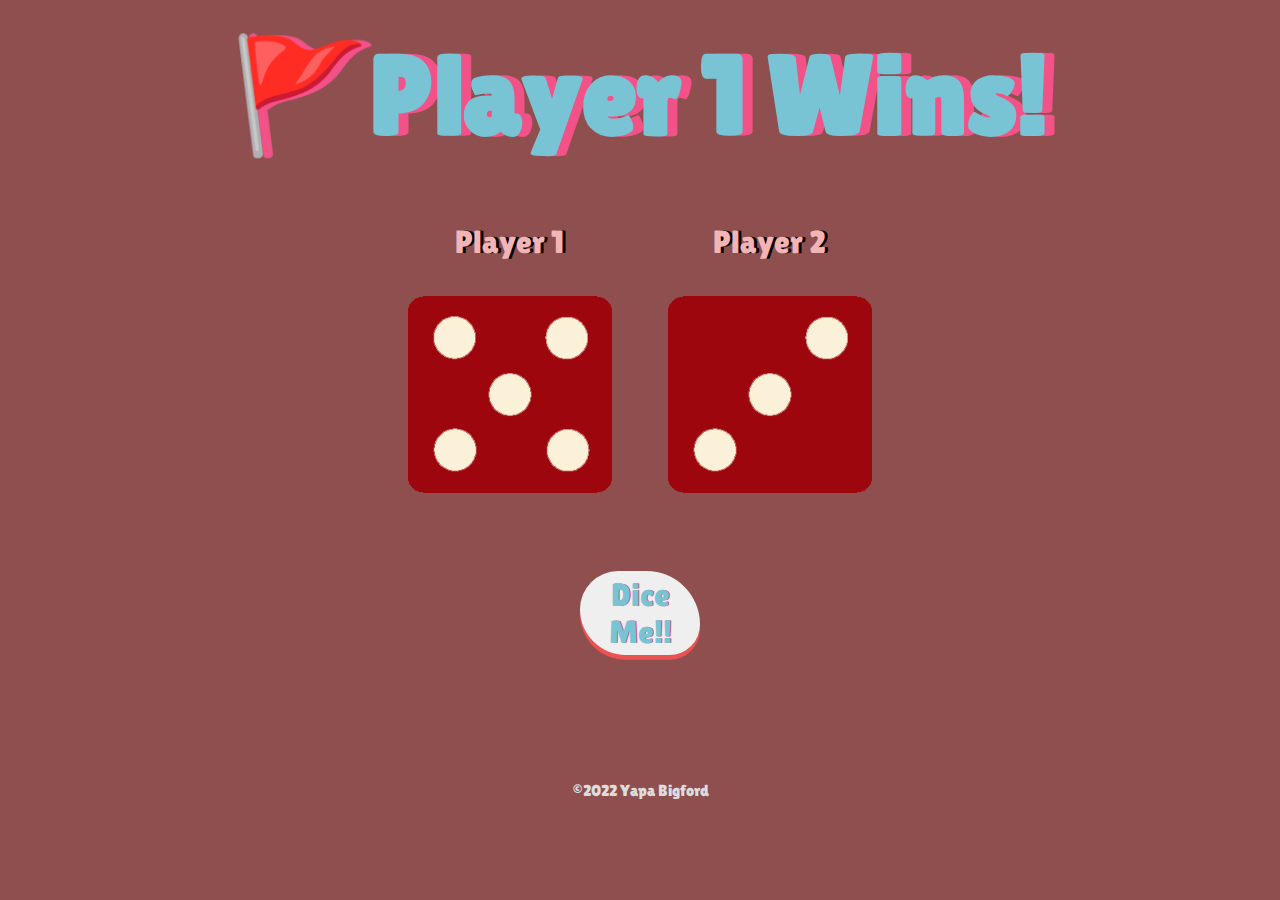
<file: index.html>
<html lang="en" dir="ltr">
  <head>
    <meta charset="utf-8">
    <title>Dice Game</title>
    <link rel="stylesheet" href="style.css">
    <link href="https://fonts.googleapis.com/css2?family=Lilita+One&display=swap" rel="stylesheet">
    <link rel="icon" href="favicon.jpg">

  </head>
  <body>

    <div class="container">
      <h1>Dice Me</h1>

      <div class="dice">
        <p>Player 1</p>
        <img class="img1" src="images/dice6.png">
      </div>

      <div class="dice">
        <p>Player 2</p>
        <img class="img2" src="images/dice6.png">
      </div>

    </div>

    <div class="button-container">
    
    
        <button class="btn">Dice Me!!</button>

    
    </div>

        <script src="dice.js"></script>
  </body>

  <footer>
    &copy;2022 Yapa Bigford
  </footer>
</html>
</file>
<file: style.css>
.container {
  width: 70%;
  margin: auto;
  text-align: center;
}

.dice {
  text-align: center;
  display: inline-block;
  
  

}

body {
  background-color: #8F4F4F;
}

h1 {
  margin: 30px;
  font-family: 'Lilita One', cursive;
  text-shadow: 10px 0 #F25287;
  font-size: 7rem;
  color: #78C4D4;
}

p {
  font-size: 2rem;
  color: #F2B4B4;
  font-family: 'Lilita One', cursive;
  text-shadow: 3px 0 #000;
}

img {
  width: 80%;
}


.button-container {
  display: flex;
  justify-content: center;
  margin-top: 70px;

}


button {

  width: 120px;
  font-family: 'Lilita One', cursive;
  text-shadow: 1px 0 #F25287;
  font-size: 2rem;
  color: #78C4D4;
  border-radius: 50px 70px 40px 60px;
  padding: 5px;
  box-shadow: 0 0.3rem #EB5353;
  border-style: none;
  cursor: pointer;
  

}

.btn:hover {
  background: #CCF3EE;
  text-decoration: none;
}

.btn:active {
    transform: translate(0, 0.3rem);
    box-shadow: 0 0.1rem rgba(255, 255, 255, 0.65);
}

footer {
  margin-top: 10%;
  margin-bottom: 50px;
  color: #DDDDDD;
  text-align: center;
  font-family: 'Lilita One', cursive;

}


/* Media Query: tablet or smaller */
@media screen and (max-width: 1000px) {
  .container {
      margin: auto 10px;
  }
</file>
